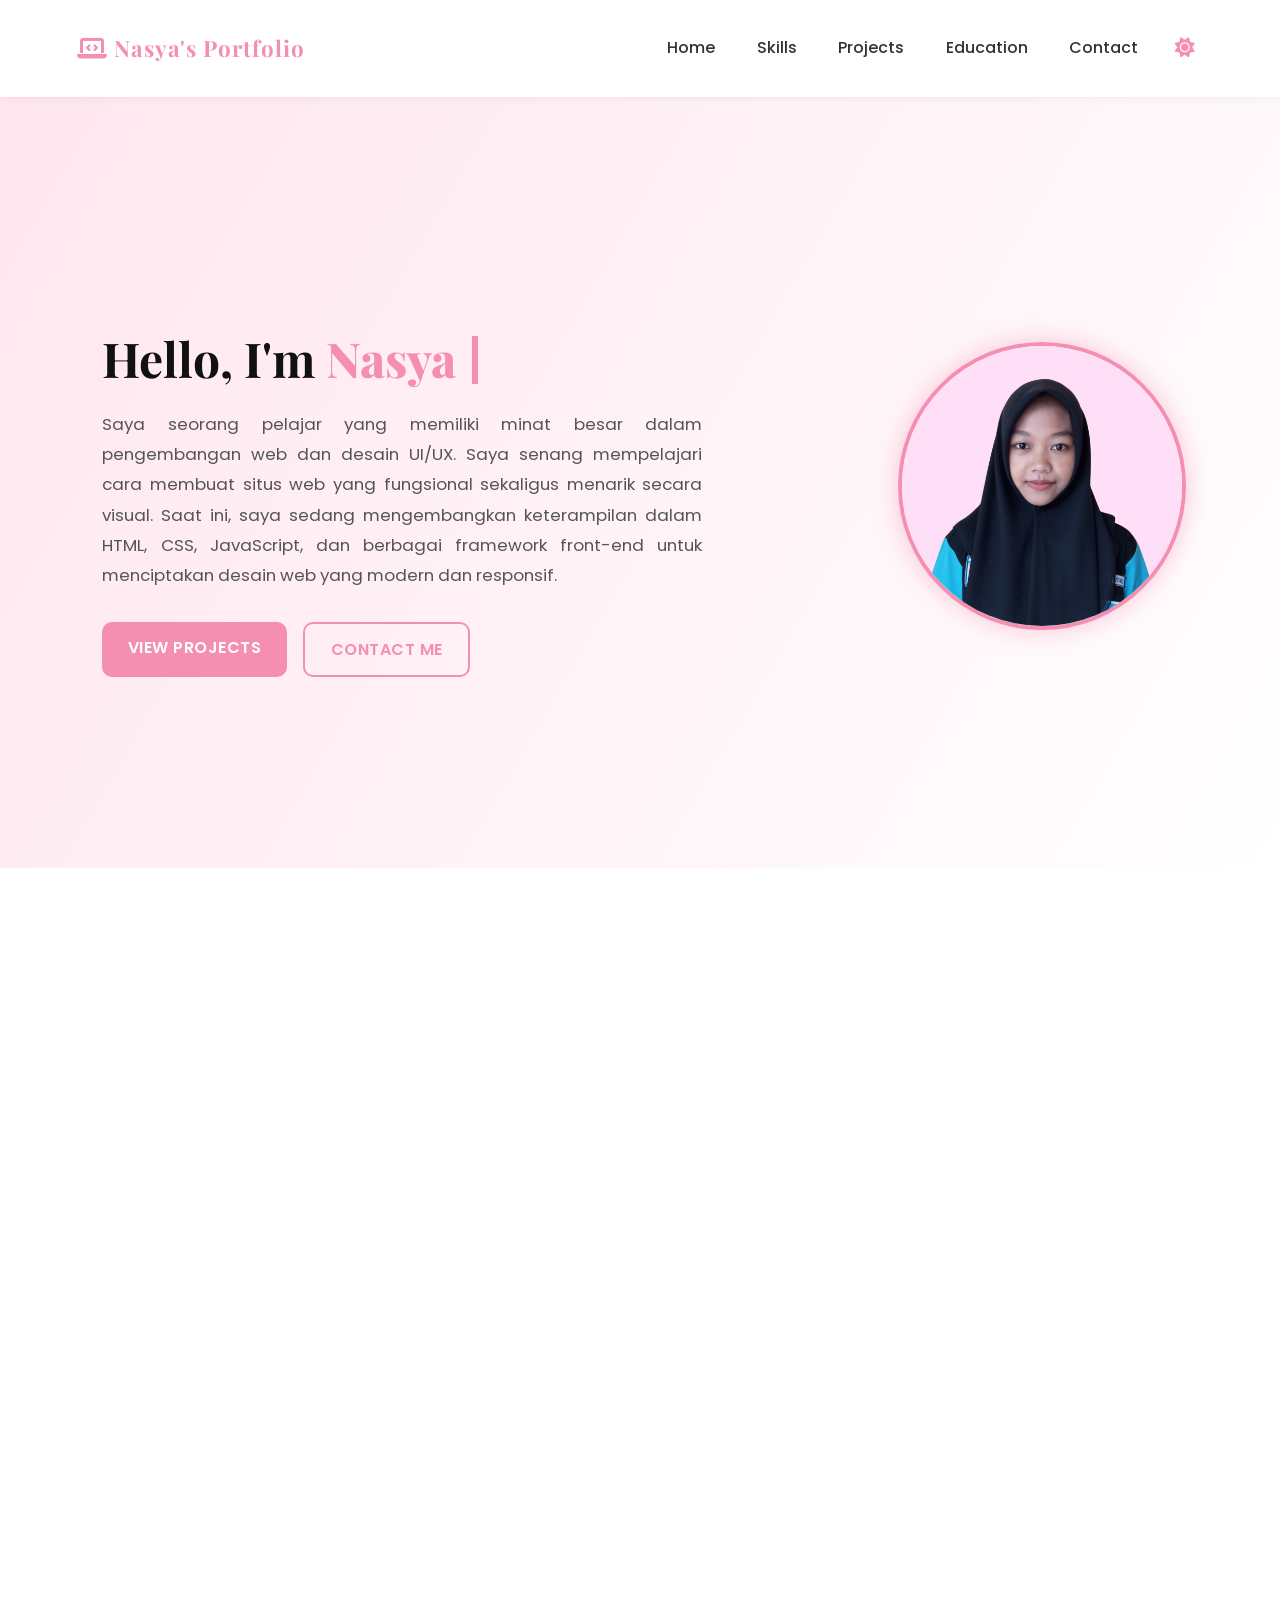
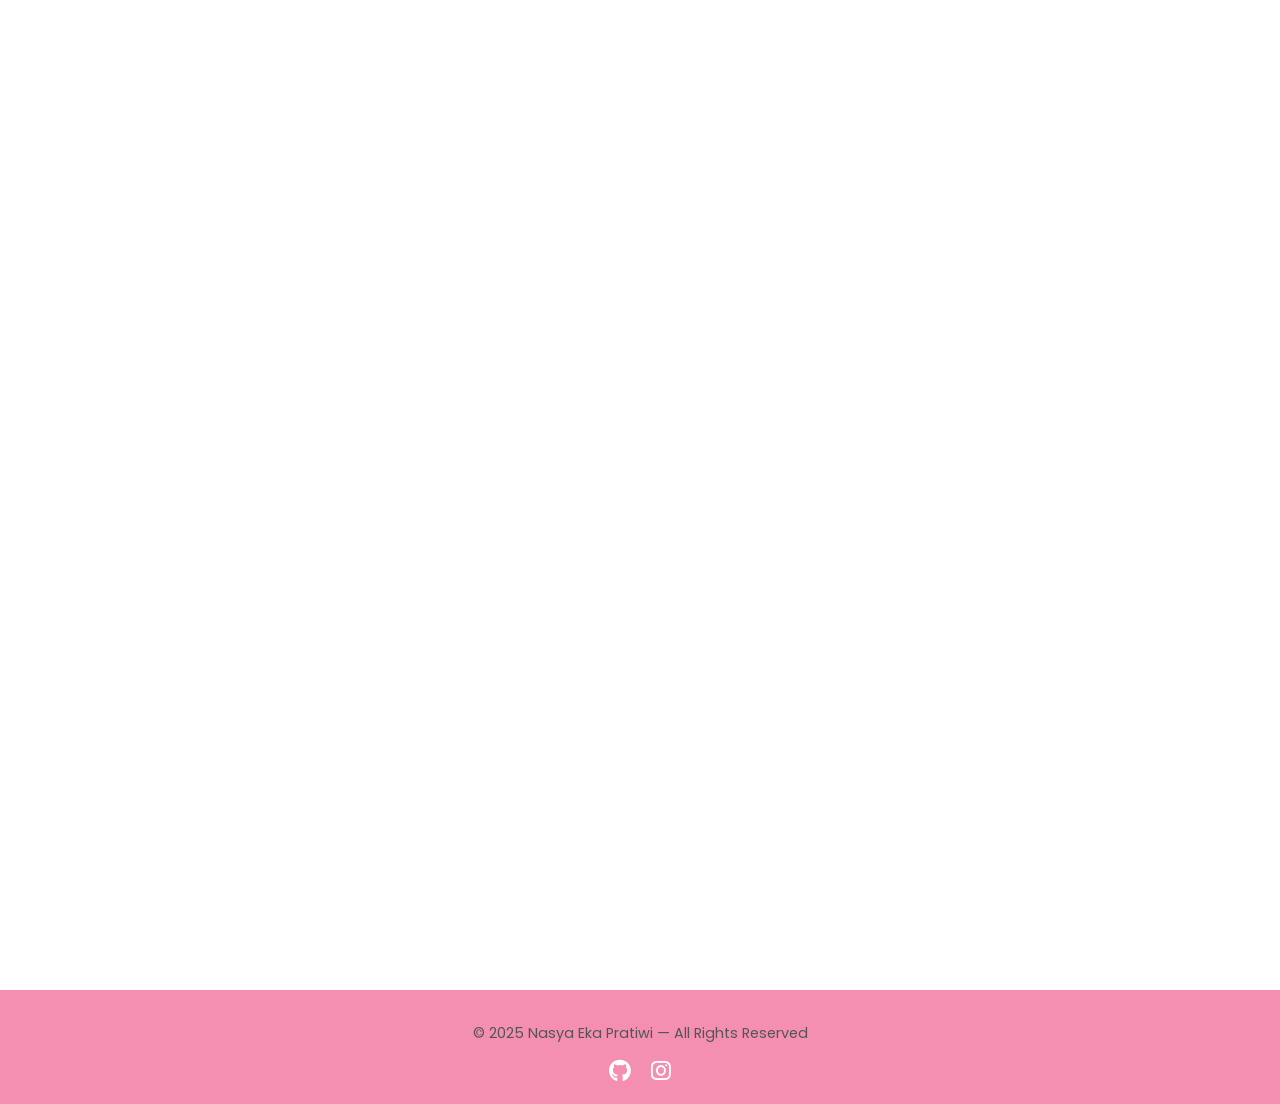
<file: index.html>
<!DOCTYPE html>
<html lang="id">
<head>
  <meta charset="UTF-8" />
  <meta name="viewport" content="width=device-width, initial-scale=1.0" />
  <title>Portofolio | Nasya Eka Pratiwi</title>

  <!-- CSS -->
  <link rel="stylesheet" href="style.css" />

  <!-- Font Awesome -->
  <link
    rel="stylesheet"
    href="https://cdnjs.cloudflare.com/ajax/libs/font-awesome/6.5.0/css/all.min.css"
  />

  <!-- Google Fonts -->
  <link
    href="https://fonts.googleapis.com/css2?family=Poppins:wght@400;500;600&family=Playfair+Display:wght@600;700&display=swap"
    rel="stylesheet"
  />
</head>

<body>
 <!-- ===== Navbar ===== -->
 <header class="navbar">
  <h1 class="logo">
    <i class="fas fa-laptop-code"></i> Nasya's Portfolio
  </h1>
  <div class="menu-toggle" id="menu-toggle">
    <span></span>
    <span></span>
    <span></span>
  </div>
  <nav id="menu">
    <ul>
      <li><a href="#home">Home</a></li>
      <li><a href="#skills-section">Skills</a></li>
      <li><a href="#projects-section">Projects</a></li>
      <li><a href="#education-section">Education</a></li>
      <li><a href="#contact-section">Contact</a></li>
      <!-- Tombol toggle dark/light mode ditambahkan di sini -->
      <li>
        <button id="theme-toggle" class="theme-toggle-btn" aria-label="Toggle Dark Mode">
          <i class="fas fa-sun"></i> <!-- Ikon default: matahari untuk light mode -->
        </button>
      </li>
    </ul>
  </nav>
</header>

  <!-- ===== Hero Section ===== -->
  <section id="home" class="hero">
    <div class="hero-content">
  <h1 class="typing-heading" aria-label="Hello, I'm Nasya Eka Pratiwi">
    <span class="hello"></span>
    <span class="name"></span>
    <span class="cursor" aria-hidden="true"></span>
  </h1>

  <p>
    Saya seorang pelajar yang memiliki minat besar dalam pengembangan web dan desain UI/UX. 
    Saya senang mempelajari cara membuat situs web yang fungsional sekaligus menarik secara visual. 
    Saat ini, saya sedang mengembangkan keterampilan dalam HTML, CSS, JavaScript, dan berbagai 
    framework front-end untuk menciptakan desain web yang modern dan responsif.
  </p>

  <div class="hero-buttons">
    <a href="#projects-section" class="project-btn">View Projects</a>
    <a href="#contact-section" class="cta-btn">Contact Me</a>
  </div>
</div>


    <div class="profile-container">
      <img src="profile.jpg" alt="Profile" class="profile-img">
    </div>
  </section>

  <!-- ===== Sections Placeholder ===== -->
  <main>
    <div id="skills-section" class="reveal"></div>
    <div id="projects-section" class="reveal"></div>
    <div id="education-section" class="reveal"></div>
    <div id="contact-section" class="reveal"></div>    
  </main>

  <!-- ===== Footer ===== -->
  <footer>
    <p>© 2025 Nasya Eka Pratiwi — All Rights Reserved</p>
    <div class="social-links">
      <a href="https://github.com/Nasyaeka" target="_blank" rel="noopener noreferrer">
        <i class="fab fa-github"></i>
      </a>
      <a href="https://instagram.com/xcz_nasya" target="_blank" rel="noopener noreferrer">
        <i class="fab fa-instagram"></i>
      </a>
    </div>
  </footer>

  <!-- ===== Script ===== -->
  <script src="script.js"></script>
</body>
</html>
</file>
<file: style.css>
/* =========================================
   ===== GENERAL STYLES =====
========================================= */
html {
  scroll-behavior: smooth;
  scroll-padding-top: 80px; 
}

body {
  font-family: 'Poppins', sans-serif;
  margin: 0;
  padding: 0;
  color: #333;
  background-color: #fff;
}

h1, h2, h3 {
  font-family: 'Playfair Display', serif;
  color: #111;
}

p {
  line-height: 1.8;
  font-size: 1rem;
  color: #555;
}

.logo {
  font-family: 'Playfair Display', serif;
  font-weight: 700;
  letter-spacing: 1px;
  font-size: 1.6rem;
  color: #f48fb1;
}

/* Tombol umum */
.project-btn, .cta-btn {
  font-family: 'Poppins', sans-serif;
  font-weight: 500;
  text-transform: uppercase;
  letter-spacing: 0.5px;
  transition: all 0.3s ease;
}

/* =========================================
   ===== NAVBAR (MODE TERANG DEFAULT) =====
========================================= */
.navbar {
  display: flex;
  justify-content: space-between;
  align-items: center;
  padding: 1.8rem 6%;
  background: rgba(255, 255, 255, 0.95);
  backdrop-filter: blur(12px);
  box-shadow: 0 2px 8px rgba(0, 0, 0, 0.05);
  position: sticky;
  top: 0;
  z-index: 1000;
  transition: background 0.4s ease, box-shadow 0.4s ease, color 0.3s ease;
}

/* =========================================
   ===== MODE GELAP (PINK GELAP MAUVE ELEGAN) =====
========================================= */
body.dark .navbar {
  background: linear-gradient(135deg, rgba(59, 2, 25, 0.95), rgba(90, 11, 45, 0.95));
  box-shadow: 0 4px 15px rgba(255, 126, 167, 0.25);
  backdrop-filter: blur(14px);
}

/* ===== LOGO ===== */
.logo {
  font-family: 'Playfair Display', serif;
  font-size: 1.4rem;
  font-weight: 700;
  color: #f48fb1;
  display: flex;

  align-items: center;
  gap: 0.4rem;
  margin: 0;
  transition: color 0.3s ease;
}

.logo i {
  font-size: 1.5rem;
  color: #f48fb1;
  transition: color 0.3s ease;
}

/* ===== LOGO MODE GELAP ===== */
body.dark .logo,
body.dark .logo i {
  color: #ff9eb5; /* pink lembut mawar */
}

/* ===== MENU TOGGLE ===== */
.menu-toggle {
  display: none;
  flex-direction: column;
  justify-content: center;
  align-items: flex-end;
  cursor: pointer;
  gap: 5px;
  transition: transform 0.3s ease;
}

.menu-toggle span {
  display: block;
  width: 26px;
  height: 3px;
  background: #f48fb1;
  border-radius: 3px;
  transition: all 0.3s ease;
}

/* Tema gelap untuk toggle */
body.dark .menu-toggle span {
  background: #ff8ba0; /* pink rose lembut */
}


/* Animasi toggle jadi X */
.menu-toggle.active span:nth-child(1) {
  transform: rotate(45deg) translate(5px, 5px);
}
.menu-toggle.active span:nth-child(2) {
  opacity: 0;
}
.menu-toggle.active span:nth-child(3) {
  transform: rotate(-45deg) translate(6px, -6px);
}

/* ===== MENU NAVIGATION ===== */
nav ul {
  list-style: none;
  display: flex;
  gap: 1rem; /* 👉 jarak lebih proporsional dan elegan */
  margin: 0;
  padding: 0;
  align-items: center;
}


nav a {
  text-decoration: none;
  color: #333;
  font-weight: 500;
  padding: 0.4rem 0.8rem;
  border-radius: 8px;
  transition: color 0.3s ease, background 0.3s ease;
}

nav a:hover {
  color: #f48fb1;
}

/* ===== MODE GELAP UNTUK LINK ===== */
body.dark nav a {
  color: #ffe7ee; /* lembut */
}

body.dark nav a:hover {
  background: rgba(255, 158, 181, 0.15);
  color: #ffafc2;
}

/* ===== TOMBOL THEME TOGGLE ===== */
.theme-toggle-btn {
  background: none;
  border: none;
  color: #f48fb1;
  font-size: 1.25rem;
  cursor: pointer;
  padding: 0.5rem;
  transition: color 0.3s ease, transform 0.3s ease;
}

.theme-toggle-btn:hover {
  color: #ffb6c1;
  transform: rotate(15deg);
}

/* Tema gelap untuk tombol theme */
body.dark .theme-toggle-btn {
  color: #ff9eb5;
}

body.dark .theme-toggle-btn:hover {
  color: #ffafc2;
}

/* =========================================
   ===== RESPONSIVE MODE =====
========================================= */
@media (max-width: 768px) {
  nav {
    position: absolute;
    top: 70px;
    right: 6%;
    background: #fff0f5;
    border-radius: 12px;
    box-shadow: 0 4px 15px rgba(0, 0, 0, 0.05);
    display: none;
    flex-direction: column;
    padding: 1rem 1.2rem;
    animation: slideIn 0.3s ease;
    transition: background 0.3s ease, box-shadow 0.3s ease;
  }

  nav.show {
    display: flex;
  }

  nav ul {
    flex-direction: column;
    align-items: flex-end;
    gap: 0.8rem;
  }

  nav a {
    color: #333;
  }

  nav a:hover {
    background: rgba(244, 143, 177, 0.2);
  }

  
  /* ===== MODE GELAP MOBILE ===== */
  body.dark nav {
    background: linear-gradient(135deg, rgba(59, 2, 25, 0.95), rgba(90, 11, 45, 0.95));
    box-shadow: 0 4px 15px rgba(255, 126, 167, 0.25);
  }

  body.dark nav a {
    color: #ffe7ee;
  }

  body.dark nav a:hover {
    background: rgba(255, 158, 181, 0.15);
  }

  .menu-toggle {
    display: flex;
  }

  @keyframes slideIn {
    from {
      opacity: 0;
      transform: translateY(-10px);
    }
    to {
      opacity: 1;
      transform: translateY(0);
    }
  }
}

/* =========================================
   ===== HERO SECTION (RAPIH & RESPONSIF) =====
========================================= */
.hero {
  display: flex;
  flex-wrap: wrap;
  align-items: center;
  justify-content: space-between;
  min-height: 75vh; /* ubah dari 85vh */
  padding: 3rem 8%;
  background: linear-gradient(120deg, #ffe6ef, #ffffff);
}


.hero-content {
  animation: fadeInLeft 1s ease both;
  flex: 1;
  min-width: 320px;
  padding-right: 2rem;
}

.hero h1 {
  font-size: 3rem;
  font-weight: 700;
  color: #111;
  margin-bottom: 1.2rem;
  line-height: 1.3;
}

.typing-heading {
  font-size: 3rem;
  font-weight: 700;
  margin-bottom: 1.2rem;
  line-height: 1.3;
  white-space: nowrap;
  overflow: hidden;
}

/* warna teks */
.typing-heading .hello {
  color: #111; /* hitam */
}

.typing-heading .name {
  color: #f48fb1; /* pink */
  font-weight: 800;
}

/* kursor berkedip */
.typing-heading .cursor {
  display: inline-block;
  width: 0.12em;
  height: 1em;
  vertical-align: -0.12em;
  margin-left: 0.1em;
  background-color: currentColor;
  animation: blink 0.8s steps(1) infinite;
}

/* animasi kedip */
@keyframes blink {
  50% {
    opacity: 0;
  }
}



.hero h1 span {
  color: #f48fb1;
}

.hero p {
  font-size: 1.05rem;
  line-height: 1.8;
  text-align: justify;
  color: #555;
  max-width: 600px;
  margin-bottom: 2rem;
}

.hero-buttons {
  display: flex;
  flex-wrap: wrap;
  gap: 1rem;
}

.project-btn,
.cta-btn {
  display: inline-block;
  padding: 0.8rem 1.6rem;
  border-radius: 10px;
  font-weight: 600;
  text-decoration: none;
  letter-spacing: 0.5px;
  transition: all 0.3s ease;
}

.project-btn {
  background: #f48fb1;
  color: #fff;
}

.cta-btn {
  border: 2px solid #f48fb1;
  color: #f48fb1;
  background: transparent;
}

.project-btn:hover {
  background: #ec407a;
}

.cta-btn:hover {
  background: #f48fb1;
  color: #fff;
}

/* =========================================
   ===== PROFILE IMAGE =====
========================================= */
.profile-container {
  position: relative;
  width: 280px;
  height: 280px;
  margin: 0 auto;
  animation: fadeInUp 1.2s ease forwards;
}

/* Gambar profil dengan animasi kombinasi */
.profile-img {
  width: 100%;
  height: 100%;
  object-fit: cover;
  border-radius: 50%;
  border: 4px solid #f48fb1;
  box-shadow: 0 0 25px rgba(244, 143, 177, 0.5);
  animation: fadeRotateIn 1s ease forwards, floatImage 4s ease-in-out infinite, glowPulse 3s ease-in-out infinite;
}

/* Efek melayang lembut */
@keyframes floatImage {
  0%, 100% {
    transform: translateY(0);
    box-shadow: 0 0 25px rgba(244, 143, 177, 0.4);
  }
  50% {
    transform: translateY(-10px);
    box-shadow: 0 0 35px rgba(244, 143, 177, 0.6);
  }
}

/* Efek muncul dan berputar lembut saat masuk */
@keyframes fadeRotateIn {
  0% {
    opacity: 0;
    transform: scale(0.9) rotate(-10deg);
  }
  60% {
    opacity: 1;
    transform: scale(1.05) rotate(5deg);
  }
  100% {
    opacity: 1;
    transform: scale(1) rotate(0);
  }
}

/* Efek berdenyut lembut di bayangan */
@keyframes glowPulse {
  0%, 100% {
    box-shadow: 0 0 25px rgba(244, 143, 177, 0.4);
  }
  50% {
    box-shadow: 0 0 35px rgba(244, 143, 177, 0.7);
  }
}




/* =========================================
   ===== ANIMASI MASUK (UNTUK SECTION) =====
========================================= */

/* Efek muncul dari bawah */
@keyframes fadeInUp {
  0% {
    opacity: 0;
    transform: translateY(30px);
  }
  100% {
    opacity: 1;
    transform: translateY(0);
  }
}

/* Efek muncul dari kanan */
@keyframes fadeInRight {
  0% {
    opacity: 0;
    transform: translateX(40px);
  }
  100% {
    opacity: 1;
    transform: translateX(0);
  }
}

/* =========================================
   ===== SKILLS SECTION =====
========================================= */
.skills {
  padding: 2rem 10%;
  text-align: center;
}

.skills h2 {
  font-size: 2rem;
  margin-bottom: 2rem;
}

.skills-grid {
  display: grid;
  grid-template-columns: repeat(auto-fit, minmax(250px, 1fr));
  gap: 1.5rem;
}

.skill-card {
  background: #fff0f5;
  padding: 1.8rem;
  border-radius: 16px;
  box-shadow: 0 4px 10px rgba(0, 0, 0, 0.05);
  transition: transform 0.3s ease, box-shadow 0.3s ease;
}

.skill-card:hover {
  transform: translateY(-8px);
  box-shadow: 0 6px 16px rgba(0, 0, 0, 0.1);
}

.skill-card i {
  font-size: 2rem;
  color: #f48fb1;
  margin-bottom: 0.8rem;
}


/* =========================================
   ===== PROJECTS SECTION =====
========================================= */
.projects {
  padding: 2rem 10%;
  background: #fff5f8;
  text-align: center;
}

.projects h2 {
  font-size: 2rem;
  font-weight: 700;
  color: #111;
  margin-bottom: 2.5rem;
}

/* ===== Project Image ===== */
.project-img {
  width: 100%;
  height: 200px;
  object-fit: cover;
  border-top-left-radius: 20px;
  border-top-right-radius: 20px;
  transition: transform 0.4s ease;
}

.project-card:hover .project-img {
  transform: scale(1.05);
}


/* ===== Project Grid ===== */
.projects-grid {
  display: grid;
  grid-template-columns: repeat(auto-fit, minmax(280px, 1fr));
  gap: 2rem;
  justify-items: center;
}

/* ===== Project Card ===== */
.project-card {
  background: #ffffff;
  padding: 2rem 2rem; /* sedikit lebar kanan kiri */
  border-radius: 20px;
  text-align: left;
  box-shadow: 0 4px 10px rgba(0, 0, 0, 0.05);
  transition: all 0.3s ease;
  width: 100%;
  max-width: 400px; /* 🔹 tambah lebar */
}

.project-card:hover {
  transform: translateY(-8px);
  box-shadow: 0 8px 18px rgba(0, 0, 0, 0.08);
}

/* ===== Project Icon ===== */
.project-icon {
  font-size: 2rem;
  color: #f48fb1;
  margin-top: 1rem; /* 🔹 Tambahkan jarak dari gambar */
  margin-bottom: 1rem;
  display: block;
}
/* ===== Project Title ===== */
.project-card h3 {
  font-size: 1.25rem;
  font-weight: 600;
  color: #111;
  margin-bottom: 0.4rem;
}

/* ===== Company Name ===== */
.company {
  font-size: 0.9rem;
  color: #777;
  margin-bottom: 0.6rem;
}

/* ===== Project Description ===== */
.description {
  font-size: 0.96rem;
  color: #555;
  line-height: 1.75;
  text-align: justify;
  text-justify: inter-word;
  margin-bottom: 1rem;
  max-width: 100%;      /* 🔹 biar ngikut card, bukan fixed */
  letter-spacing: 0.1px;
  word-spacing: -0.5px;
}

/* ===== Tech Tags ===== */
.tech-tags span {
  display: inline-block;
  background: #ffe6ef;
  color: #f06292;
  font-size: 0.8rem;
  font-weight: 600;
  padding: 0.3rem 0.6rem;
  border-radius: 6px;
  margin: 0.3rem 0.4rem 0 0;
}

/* ===== View Button ===== */
.btn-view {
  display: inline-block;
  margin-top: 1rem;
  padding: 0.6rem 1.2rem;
  background: #f48fb1;
  color: #fff;
  font-weight: 600;
  border-radius: 8px;
  text-decoration: none;
  transition: background 0.3s ease, transform 0.3s ease;
}

.btn-view:hover {
  background: #ec407a;
  transform: translateY(-2px);
}

/* ===== Variabel warna (pastikan ini ada di awal CSS) ===== */
:root {
  --bg-color: #fff;
  --text-color: #222;
  --text-secondary: #555;
  --accent-color: #f48fb1; /* pink terang */
  --card-bg: #fff0f5; /* pink lembut untuk edu-item */
}

body.dark {
  --bg-color: #1c1c2b;
  --text-color: #eee;
  --text-secondary: #bbb;
  --accent-color: #e573b9; /* pink gelap */
  --card-bg: #3a2a3f; /* pink gelap untuk edu-item di dark mode */
}

/* ===== Education Section ===== */
.education {
  padding: 100px 10%;
  background-color: var(--bg-color);
  text-align: center; /* h2 dan subtitle tetap center */
  transition: background 0.4s ease, color 0.4s ease;
}

.education h2 {
  font-size: 2rem;
  color: #111;
  margin-bottom: 0.5rem;
}

.education .subtitle {
  font-size: 1rem;
  color: var(--text-secondary);
  margin-bottom: 2.5rem;
}

/* ===== Timeline ===== */
.education-list {
  position: relative;
  margin: 0 auto;       /* tengahkan list */
  padding-left: 40px;   /* ruang untuk garis timeline */
  max-width: 600px;     /* supaya tidak terlalu lebar */
}

.education-list::before {
  content: '';
  position: absolute;
  left: 20px; /* posisi garis timeline */
  top: 0;
  bottom: 0;
  width: 4px;
  background: var(--accent-color);
}

.edu-item {
  position: relative;
  background: var(--card-bg);
  border-radius: 8px;
  padding: 1rem 1.5rem;
  margin-bottom: 2rem;
  box-shadow: 0 4px 15px rgba(0,0,0,0.1);
  text-align: center; /* h3 tetap center */
  transition: transform 0.3s ease, box-shadow 0.3s ease, background 0.3s ease;
}

.edu-item:hover {
  transform: translateY(-5px);
  box-shadow: 0 6px 20px rgba(0,0,0,0.15);
}

/* lingkaran indikator */
.edu-item::before {
  content: '';
  position: absolute;
  left: -28px; /* sesuaikan dengan garis */
  top: 20px;
  width: 16px;
  height: 16px;
  border-radius: 50%;
  background: var(--accent-color);
  border: 3px solid var(--bg-color);
}

.edu-item i {
  font-size: 1.5rem;
  color: var(--accent-color);
  margin-bottom: 0.3rem;
}

.edu-item h3 {
  font-size: 1.1rem;
  margin: 0.3rem 0;
  color: var(--text-color);
}

.edu-item p {
  color: var(--text-secondary);
  font-size: 0.95rem;
}


/* =========================================
   ===== CONTACT SECTION (Match Projects) =====
========================================= */
.contact {
  padding: 2.5rem 10% 2rem;
  text-align: center;
  background: #fff5f8; /* pink pucat */
}

.contact h2 {
  font-size: 2rem;
  font-weight: 700;
  color: #111;
  margin-bottom: 1rem;
}

.contact-subtitle {
  color: #555;
  margin-bottom: 2rem;
}

/* ===== Contact Cards ===== */
.contact-cards {
  display: flex;
  flex-wrap: wrap;
  justify-content: center;
  gap: 1.5rem;
}

.contact-card {
  background: #ffffff;
  padding: 1rem 2rem;
  border-radius: 12px;
  display: flex;
  align-items: center;
  gap: 0.8rem;
  box-shadow: 0 4px 10px rgba(0, 0, 0, 0.05);
  transition: all 0.3s ease;
}

.contact-card:hover {
  background: #ffe6ef;
  transform: translateY(-5px);
  box-shadow: 0 8px 18px rgba(0, 0, 0, 0.08);
}

.contact-card a {
  color: #111;
  text-decoration: none;
  font-weight: 500;
  transition: color 0.3s ease;
}

.contact-card a:hover {
  color: #f48fb1;
}

.contact-card i {
  font-size: 1.2rem;
}

.contact-card:first-child i {
  color: #f48fb1;
}

.contact-card:last-child i {
  color: #25D366;
  transform: scaleX(-1);
}

/* ===== Contact Form ===== */
.contact-form {
  background: #fff5f8; /* sama dengan section */
  border: 1.5px solid #ffd9e7;
  border-radius: 20px;
  padding: 2.5rem;
  max-width: 550px;
  margin: 2.5rem auto 0; /* hapus margin bawah */
  box-shadow: 0 6px 16px rgba(244, 143, 177, 0.15);
  box-sizing: border-box;
}

/* ===== Form Group Spacing ===== */
.contact-form .form-group {
  margin-bottom: 1.3rem;
}

/* ===== Input & Textarea ===== */
.contact-form input,
.contact-form textarea {
  width: 100%;
  box-sizing: border-box;
  padding: 1rem 1.2rem;
  border: 1.5px solid #f8bbd0;
  border-radius: 10px;
  background-color: #fff;
  font-size: 0.95rem;
  font-family: 'Poppins', sans-serif;
  color: #333;
  transition: all 0.3s ease;
  resize: none;
}

.contact-form input::placeholder,
.contact-form textarea::placeholder {
  color: #b96c8a;
}

.contact-form input:focus,
.contact-form textarea:focus {
  outline: none;
  border-color: #f48fb1;
  box-shadow: 0 0 8px rgba(244, 143, 177, 0.3);
  background-color: #fff8fb;
}

/* ===== Tombol ===== */
.btn-send {
  display: inline-block;
  width: 100%;
  box-sizing: border-box;
  padding: 0.9rem 1.2rem;
  background: #f48fb1;
  color: #fff;
  font-weight: 600;
  border: none;
  border-radius: 10px;
  cursor: pointer;
  font-family: 'Poppins', sans-serif;
  transition: all 0.3s ease;
  margin-top: 0.5rem;
}

.btn-send:hover {
  background: #ec407a;
  transform: translateY(-2px);
  box-shadow: 0 4px 12px rgba(236, 64, 122, 0.25);
}

/* =========================================
   ===== FOOTER =====
========================================= */
footer {
  background: #f48fb1;
  color: #fff;
  text-align: center;
  padding: 1rem 1rem;
  margin-top: 0; /* hapus spasi putih */
}

footer p {
  font-size: 0.9rem;
  margin-bottom: 0.5rem;
}

.social-links {
  display: flex;
  justify-content: center;
  gap: 20px;
}

.social-links a {
  color: #fff;
  font-size: 1.4rem;
  transition: color 0.3s ease;
}

.social-links a:hover {
  color: #ffd9e4;
}

/* ===== SCROLL ANIMATION ===== */
.reveal {
  opacity: 0;
  transform: translateY(50px);
  transition: all 0.8s ease;
}

.reveal.active {
  opacity: 1;
  transform: translateY(0);
}

/* ===== RESET MARGIN / PADDING BROWSER ===== */
html, body {
  margin: 0;
  padding: 0;
}


/* =========================================
   ===== RESPONSIVE DESIGN (SEMUA PERANGKAT) 
========================================= */

/* 🌐 Laptop & Desktop Medium (≤ 1200px) */
@media (max-width: 1200px) {
  .hero {
    padding: 3rem 6%;
  }

  .hero h1 {
    font-size: 2.7rem;
  }

  .projects-grid {
    grid-template-columns: repeat(auto-fit, minmax(260px, 1fr));
  }

  .skills-grid {
    grid-template-columns: repeat(auto-fit, minmax(220px, 1fr));
  }
}

/* 💻 Tablet Landscape (≤ 1024px) */
@media (max-width: 1024px) {
  .navbar {
    padding: 1.3rem 4%;
  }

  .navbar ul {
    gap: 1.2rem;
  }

  .hero {
    flex-direction: column-reverse;
    text-align: center;
    padding: 3rem 6%;
  }

  .hero-content {
    padding-right: 0;
  }

  .hero h1 {
    font-size: 2.4rem;
  }

  .hero p {
    font-size: 1rem;
    text-align: center;
  }

  .profile-container {
    margin-bottom: 2rem;
  }

  .skills, .projects, .contact {
    padding: 3rem 8%;
  }

  .skills-grid, .projects-grid {
    grid-template-columns: repeat(auto-fit, minmax(250px, 1fr));
  }

  .contact-cards {
    flex-direction: column;
    align-items: center;
  }
}

/* 📱 Tablet Potrait (≤ 768px) */
  @media (max-width: 768px) {
  .navbar {
    position: relative;
  }

  .menu-toggle {
    position: absolute;
    top: 1.2rem;
    right: 6%;
  }


  .navbar h1 {
    font-size: 1.4rem;
  }

  .navbar ul {
    flex-wrap: wrap;
    gap: 1rem;
  }

  .hero {
    flex-direction: column-reverse;
    text-align: center;
    padding: 2.5rem 5%;
  }

  .hero h1 {
    font-size: 2.1rem;
  }

  .hero p {
    font-size: 0.95rem;
  }

  .hero-buttons {
    justify-content: center;
  }

  .skills h2,
  .projects h2,
  .contact h2 {
    font-size: 1.8rem;
  }

  .skills-grid,
  .projects-grid {
    grid-template-columns: 1fr;
    gap: 1.5rem;
  }

  .project-card {
    max-width: 100%;
  }

  .contact-form {
    padding: 2rem;
  }

  .contact-cards {
    flex-direction: column;
    align-items: center;
  }

  footer p {
    font-size: 0.85rem;
  }
}

/* 📲 Smartphone Medium (≤ 576px) */
@media (max-width: 576px) {
  html {
    scroll-padding-top: 70px;
  }

  .navbar {
    flex-direction: column;
    gap: 0.7rem;
  }

  .navbar h1 {
    font-size: 1.3rem;
  }

  .navbar a {
    font-size: 0.9rem;
  }

  .hero {
    padding: 2rem 5%;
  }

  .hero h1 {
    font-size: 1.8rem;
    line-height: 1.3;
  }

  .hero p {
    font-size: 0.9rem;
    text-align: justify;
  }

  .project-btn,
  .cta-btn {
    width: 100%;
    text-align: center;
    padding: 0.9rem 1.2rem;
  }

  .profile-container {
    width: 220px;
    height: 220px;
  }

  .skills, .projects, .contact {
    padding: 2rem 6%;
  }

  .skill-card,
  .project-card,
  .contact-form {
    padding: 1.6rem;
  }

  .contact-form input,
  .contact-form textarea {
    font-size: 0.9rem;
  }

  footer {
    padding: 0.8rem;
  }

  footer p {
    font-size: 0.8rem;
  }
}

/* 📱 Smartphone Kecil (≤ 400px) */
@media (max-width: 400px) {
  .hero h1 {
    font-size: 1.6rem;
  }

  .hero p {
    font-size: 0.85rem;
  }

  .navbar a {
    font-size: 0.85rem;
  }

  .project-btn,
  .cta-btn {
    font-size: 0.85rem;
  }

  .contact h2 {
    font-size: 1.6rem;
  }

  .contact-form {
    padding: 1.5rem;
  }

  .btn-send {
    padding: 0.8rem 1rem;
  }
}



/* =========================================
   ===== MODE GELAP (PINK GELAP ELEGAN) =====
========================================= */

/* ===== BODY ===== */
body.dark {
  background: radial-gradient(circle at top left, #3b0219, #120007 65%);
  color: #ffe7ee;
  transition: background 0.6s ease, color 0.4s ease;
}

/* ===== TEKS ===== */
body.dark h1,
body.dark h2,
body.dark h3,
body.dark p {
  color: #ffe7ee;
}

/* ===== NAVBAR ===== */
body.dark .navbar {
  background: linear-gradient(135deg, rgba(59, 2, 25, 0.95), rgba(90, 11, 45, 0.95));
  box-shadow: 0 4px 15px rgba(255, 126, 167, 0.25);
  backdrop-filter: blur(14px);
}

/* ===== LOGO ===== */
body.dark .logo,
body.dark .logo i {
  color: #ff9eb5;
}

/* ===== MENU LINK ===== */
body.dark nav a {
  color: #ffe7ee;
}

body.dark nav a:hover {
  background: rgba(255, 158, 181, 0.15);
  color: #ffafc2;
}

/* ===== HERO SECTION ===== */
body.dark .hero {
  background: linear-gradient(135deg, #4a0d27, #5a0b2d);
}

body.dark .typing-heading .hello {
  color: #ffd6df;
}

body.dark .typing-heading .name {
  color: #ff9eb5;
  text-shadow: 0 0 10px rgba(255, 158, 181, 0.4);
}

/* ===== PROFILE IMAGE ===== */
body.dark .profile-img {
  border: 4px solid #ff8ba0;
  box-shadow: 0 0 35px rgba(255, 158, 181, 0.35);
  animation: glowPulseDark 3s ease-in-out infinite;
}

@keyframes glowPulseDark {
  0%, 100% {
    box-shadow: 0 0 25px rgba(255, 158, 181, 0.3);
  }
  50% {
    box-shadow: 0 0 45px rgba(255, 126, 167, 0.6);
  }
}

/* ===== BUTTONS ===== */
body.dark .project-btn,
body.dark .btn-view {
  background: linear-gradient(135deg, #b93160, #ff9eb5);
  color: #fff;
  box-shadow: 0 4px 12px rgba(255, 126, 167, 0.25);
  transition: 0.3s;
}

body.dark .project-btn:hover,
body.dark .btn-view:hover {
  background: linear-gradient(135deg, #ff8ba0, #ffafc2);
  transform: translateY(-2px);
}

body.dark .cta-btn {
  border: 2px solid #ff9eb5;
  color: #ff9eb5;
  transition: 0.3s;
}

body.dark .cta-btn:hover {
  background: linear-gradient(135deg, #b93160, #ff8ba0);
  color: #fff;
  box-shadow: 0 0 12px rgba(255, 126, 167, 0.4);
}

/* ===== SKILLS SECTION ===== */
body.dark .skills {
  background: linear-gradient(135deg, #42091f, #5a0b2d);
}

body.dark .skill-card {
  background: rgba(90, 11, 45, 0.45);
  border: 1px solid rgba(255, 158, 181, 0.25);
  box-shadow: 0 4px 20px rgba(255, 126, 167, 0.15);
  transition: 0.3s;
}

body.dark .skill-card:hover {
  transform: translateY(-8px);
  box-shadow: 0 8px 25px rgba(255, 126, 167, 0.25);
}

body.dark .skill-card i {
  color: #ff9eb5;
}

/* ===== PROJECTS SECTION ===== */
body.dark .projects {
  background: linear-gradient(135deg, #3f081b, #5a0b2d);
}

body.dark .project-card {
  background: rgba(90, 11, 45, 0.5);
  border: 1px solid rgba(255, 158, 181, 0.2);
  box-shadow: 0 4px 14px rgba(255, 126, 167, 0.1);
  backdrop-filter: blur(8px);
  transition: 0.3s;
}

body.dark .project-card:hover {
  transform: translateY(-6px);
  box-shadow: 0 8px 20px rgba(255, 126, 167, 0.25);
}

body.dark .project-card h3 {
  color: #ffe7ee;
}

body.dark .description {
  color: #ffd6df;
}

body.dark .tech-tags span {
  background: rgba(255, 158, 181, 0.15);
  color: #ffafc2;
}

/* ===== EDUCATION SECTION ===== */
body.dark .education {
  background: linear-gradient(135deg, #42091f, #5a0b2d);
  color: #ffe7ee;
}

body.dark .edu-item {
  background: rgba(90, 11, 45, 0.45);
  border: 1px solid rgba(255, 158, 181, 0.2);
  color: #ffe7ee;
  box-shadow: 0 4px 15px rgba(255, 126, 167, 0.15);
  transition: 0.3s;
}

body.dark .edu-item:hover {
  transform: translateY(-6px);
  box-shadow: 0 8px 25px rgba(255, 126, 167, 0.3);
  background: rgba(120, 18, 55, 0.6);
}

/* ===== CONTACT SECTION ===== */
body.dark .contact {
  background: linear-gradient(135deg, #3b0219, #5a0b2d);
}

body.dark .contact-card {
  background: rgba(90, 11, 45, 0.45);
  border: 1px solid rgba(255, 158, 181, 0.2);
  color: #ffe7ee;
}

body.dark .contact-card:hover {
  background: rgba(120, 18, 55, 0.6);
  box-shadow: 0 4px 14px rgba(255, 126, 167, 0.3);
}

/* ===== FORM ===== */
body.dark .contact-form {
  background: rgba(60, 5, 30, 0.8);
  border: 1.5px solid rgba(255, 158, 181, 0.3);
  box-shadow: 0 8px 25px rgba(255, 126, 167, 0.2);
}

body.dark .contact-form input,
body.dark .contact-form textarea {
  background-color: rgba(35, 0, 15, 0.9);
  color: #ffe7ee;
  border: 1.5px solid rgba(255, 158, 181, 0.4);
}

body.dark .contact-form input:focus,
body.dark .contact-form textarea:focus {
  border-color: #ff9eb5;
  box-shadow: 0 0 8px rgba(255, 158, 181, 0.3);
  background-color: rgba(70, 5, 35, 0.9);
}

/* ===== FOOTER ===== */
body.dark footer {
  background: linear-gradient(135deg, #2b0010, #3b0219);
  color: #ffe7ee;
}

body.dark .social-links a {
  color: #ff9eb5;
  transition: 0.3s;
}

body.dark .social-links a:hover {
  color: #ffafc2;
  text-shadow: 0 0 10px rgba(255, 158, 181, 0.4);
}

/* ===== ANIMASI REVEAL ===== */
body.dark .reveal {
  transition: all 0.8s ease;
}
</file>
